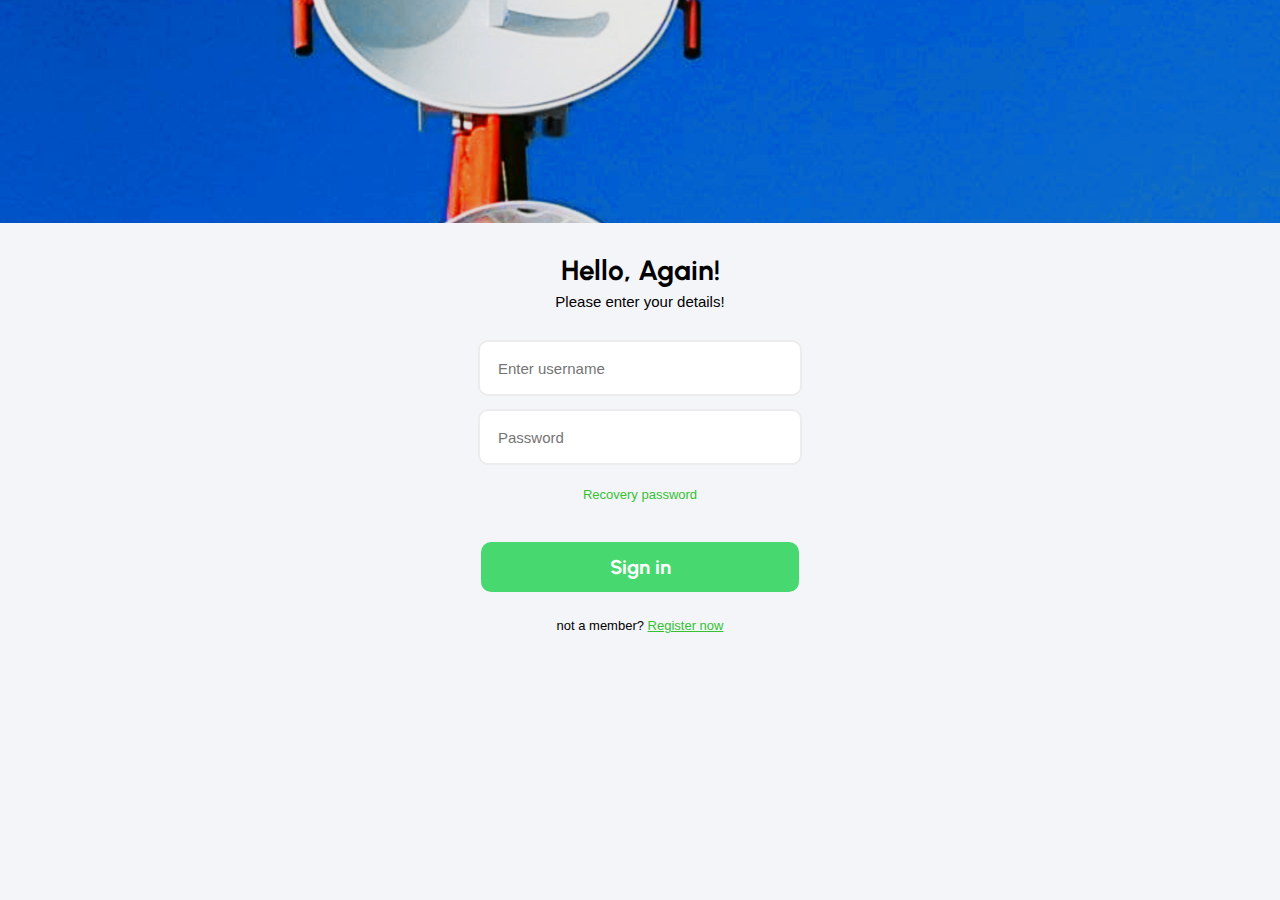
<file: index.html>
<!DOCTYPE html>
<html lang="en">
<head>
  <meta charset="UTF-8">
  <meta http-equiv="X-UA-Compatible" content="IE=edge">
  <meta name="viewport" content="width=device-width, initial-scale=1.0, maximum-scale=1.0, user-scalable=no"/>
  <title>Neon Green Light Login</title>
  <link rel="stylesheet" href="style.css">
  <!--Fonts-->
  <link rel="preconnect" href="https://fonts.googleapis.com">
  <link rel="preconnect" href="https://fonts.gstatic.com" crossorigin>
  <link href="https://fonts.googleapis.com/css2?family=Montserrat:wght@400;700&family=Roboto&family=Urbanist:wght@400;500;700&display=swap" rel="stylesheet">
  <link href="http://fonts.cdnfonts.com/css/general-sans" rel="stylesheet">

</head>
<body>
  <!--Top Images-->
 <div class="top-image">
  <div class="images">
    <img class="ngl1" src="ngl1.jpg" alt="">
    <!--Add More Later-->
  </div>
 </div>

 <!--Welcome-->
 <div class="welcome-heading">
  <div class="welcome">
    <p class="hello">Hello, Again!</p>
    <p class="details">Please enter your details!</p>
  </div>
 </div>

 <!--Form-->
 <div class="form">
  <div class="input-username">
    <input class="username" type="text" placeholder="Enter username">
  </div>
  <div class="input-password">
    <input class="password" type="password" placeholder="Password">
  </div>
 </div>

 <!--Recovery-->
 <div class="recover">
  <a class="recover_password" href="recovery.html">Recovery password</a>
 </div>

 <!--Button-->
 <div class="sign_in-buttton">
  <button class="button" onclick="location.href=('a')">Sign in</button>
 </div>

 <!--Register-->
 <div class="signup">
  <p class="not-a-member">not a member? <a class="register-now" href="https://www.facebook.com/NeOn-GreEn-LiGht-103565954462505">Register now</a></p>
 </div>
</body>
</html>
</file>
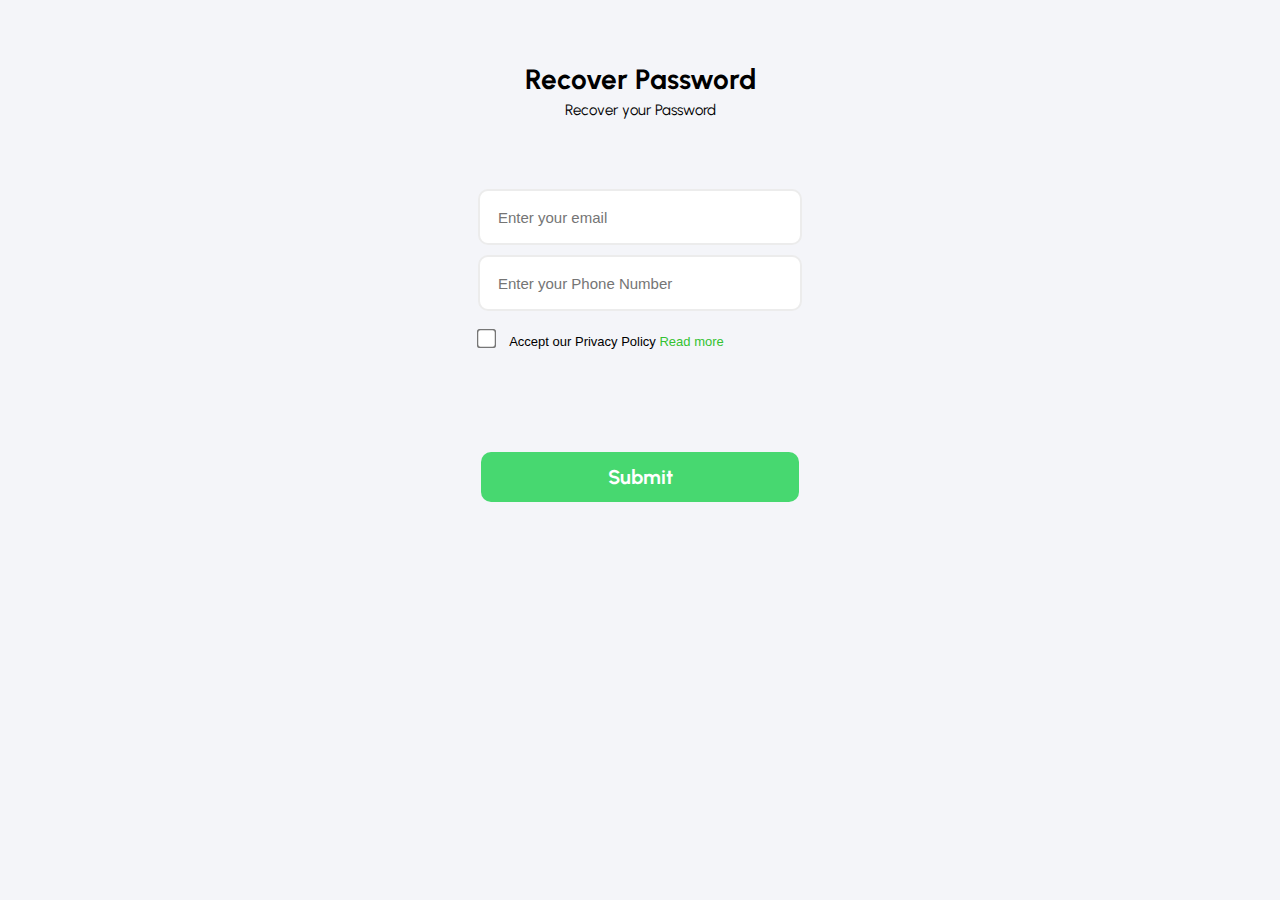
<file: recovery.html>
<!DOCTYPE html>
<html lang="en">
<head>
  <meta charset="UTF-8">
  <meta name="viewport" content="width=device-width, initial-scale=1.0, maximum-scale=1.0, user-scalable=no" />
  <meta name="viewport" content="width=device-width, initial-scale=1.0">
  <title>Recover</title>
  <link rel="stylesheet" href="revover.css">
    <!--Fonts-->
  <link rel="preconnect" href="https://fonts.googleapis.com">
  <link rel="preconnect" href="https://fonts.gstatic.com" crossorigin>
  <link href="https://fonts.googleapis.com/css2?family=Montserrat:wght@400;700&family=Roboto&family=Urbanist:wght@400;500;700&display=swap" rel="stylesheet">
  <link href="http://fonts.cdnfonts.com/css/general-sans" rel="stylesheet">
  
</head>
<body>
  <!--Heading-->
  <div class="recover-heading">
    <div class="recover">
      <p class="recover_password">Recover Password</p>
      <p class="recover_password_2">Recover your Password</p>
    </div>
  </div>

  <!--Form-->
  <div class="form">
    <div class="input-email">
      <input class="email" type="email" placeholder="Enter your email">
    </div>
    <div class="input-phone-number">
      <input class="phone-number" type="number" placeholder="Enter your Phone Number">
    </div>
  </div>

  <!--Privacy Policy-->
  <div class="input-check">
    <input class="check" type="checkbox">
    <p class="privacy-policy">Accept our Privacy Policy <a class="readmore" href="a">Read more</a></p>
  </div>

  <!--Button-->
  <div class="submit-button">
   <button class="button" type="button" onclick="location.href=('a')">Submit</button>
  </div>
</body>
</html>
</file>
<file: style.css>
/*Fonts*/
@import url('https://fonts.googleapis.com/css2?family=Montserrat:wght@400;700&family=Roboto&family=Urbanist:wght@400;500;700&display=swap');
@import url('http://fonts.cdnfonts.com/css/general-sans');

body {
  margin: 0;
  padding: 0;
  background-color: rgb(244, 245, 249);
}

/*Top Images*/
img {
  min-width: 100%;
  max-height: 100%;
}
.images {
  height: 223px;
  
}
.ngl1 {
  object-fit: cover;
}

/*Welcome*/
.welcome {
  text-align: center;
}
.hello {
  font-size: 28px;
  font-weight: 700;
  font-family: 'Urbanist', sans-serif;
  margin-top: 30px;
  margin-bottom: 0;
}
.details {
  font-size: 15px;
  font-family: 'General Sans', sans-serif;
  margin-top: 6px;
  margin-bottom: 30px;
}

/*Form*/

.username, .password {
  margin: auto;
  display: block;
  width: 300px;
  height: 50px;
  border-style: solid;
  border-radius: 10px;
  font-size: 15px;
  border-color: rgb(236, 236, 236);
  margin-bottom: 13px;
  padding-left: 18px;
}

/*Recovery*/
.recover {
  text-align: center;
  margin-top: 20px;
  margin-bottom: 0;
}
.recover_password {
  text-decoration: none;
  font-family: 'General Sans', sans-serif;
  font-size: 13px;
  color: rgb(53, 194, 50);
  
}
.recover:hover {
  text-decoration: underline;
}

/*button*/
.sign_in-buttton {
  display: flex;
  justify-content: center;
  align-items: center;
  margin-top: 39px;
}

.button {
  margin: auto;
  display: block;
  width: 318px;
  height: 50px;
  border: none;
  border-radius: 10px;
  font-size: 20px;
  background-color: rgb(71, 216, 112);
  color: white;
  font-family: 'Urbanist', sans-serif;
  font-weight: 700;
  margin-bottom: 13px;
  padding-left: 18px;
  padding-right: 18px;
  cursor: pointer;
 
}
.button:hover {
  background-color: rgb(44, 190, 85);
}
.button:active {
  background-color: rgb(89, 239, 131);
  color: rgb(0, 0, 0);
}

/*Register*/
.signup {
  text-align: center;
  font-family: 'General Sans', sans-serif;
  font-size: 13px;
}
.register-now {
  color: rgb(53, 194, 50);
  cursor: pointer;
}
.register-now:hover {
  text-decoration: underline;
}
</file>
<file: revover.css>
/*Fonts*/
@import url('https://fonts.googleapis.com/css2?family=Montserrat:wght@400;700&family=Roboto&family=Urbanist:wght@400;500;700&display=swap');
@import url('http://fonts.cdnfonts.com/css/general-sans');

body {
  margin: 0;
  padding: 0;
  background-color: rgb(244, 245, 249);
}

/*Heading*/
.recover-heading {
  text-align: center;
} 
.recover_password {
  font-size: 28px;
  margin-top: 62px;
  margin-bottom: 0;
  font-family: 'Urbanist', sans-serif;
  font-weight: 700;
}
.recover_password_2 {
  font-size: 15px;
  margin-top: 5px;
  font-family: 'Urbanist', sans-serif;
}

/*form*/
.email, .phone-number {
  margin: auto;
  display: block;
  width: 300px;
  height: 50px;
  border-style: solid;
  border-radius: 10px;
  font-size: 15px;
  border-color: rgb(236, 236, 236);
  margin-bottom: 10px;
  padding-left: 18px;
}
.email {
  margin-top: 70px;
}

/*Privacy Policy*/
.input-check {
  display: block;
  justify-content: center;
  text-align: center;
  padding-right: 80px;
  
 
} 
.privacy-policy {
  display: inline-block;
  vertical-align: middle;
  padding-left: 9px;
  font-size: 13px;
  font-family: 'General Sans', sans-serif;
}
.readmore {
  text-decoration: none;
  color: rgb(53, 194, 50);
}
.check {
  transform: scale(1.5);
}

/*Button*/
.button {
  margin: auto;
  display: block;
  width: 318px;
  height: 50px;
  border: none;
  border-radius: 10px;
  font-size: 20px;
  background-color: rgb(71, 216, 112);
  color: white;
  font-family: 'Urbanist', sans-serif;
  font-weight: 700;
  margin-top: 90px;
  cursor: pointer;
}
.button:hover {
  background-color: rgb(44, 190, 85);
}
.button:active {
  background-color: rgb(89, 239, 131);
  color: rgb(0, 0, 0);
}
</file>
